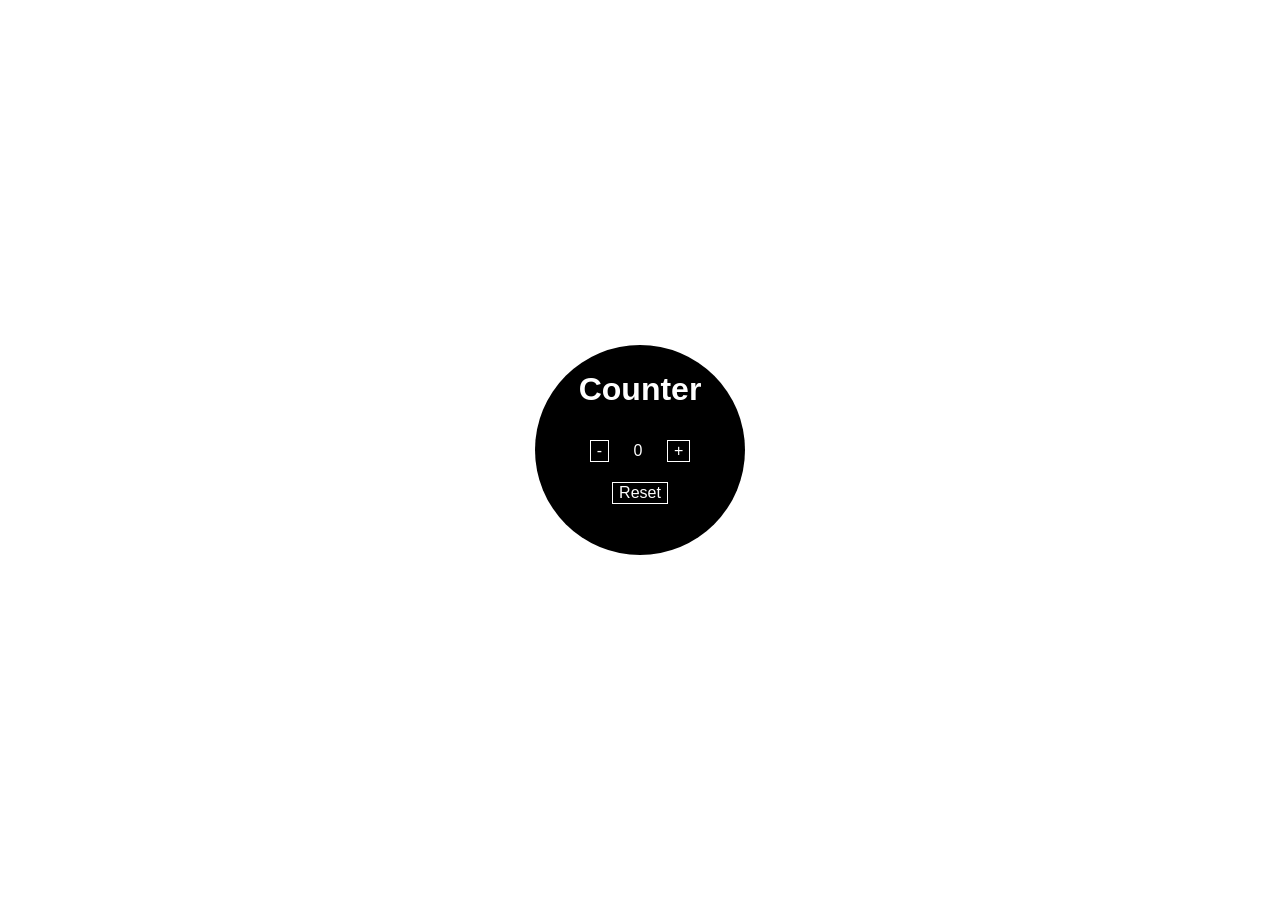
<file: Project 01 - Counter App/index.html>
<!DOCTYPE html>
<html lang="en">

<head>
  <meta charset="UTF-8">
  <title>Counter App</title>
  <link rel="stylesheet" href="style.css">
  <script src="script.js" defer></script>
</head>

<body>
  <div class="box">
    <h1>Counter</h1>
    <div>
      <button id="decrement">-</button>
      <span id="counter">0</span>
      <button id="increment">+</button>
    </div>
    <div>
      <button id="reset">Reset</button>
    </div>
  </div>
</body>

</html>
</file>
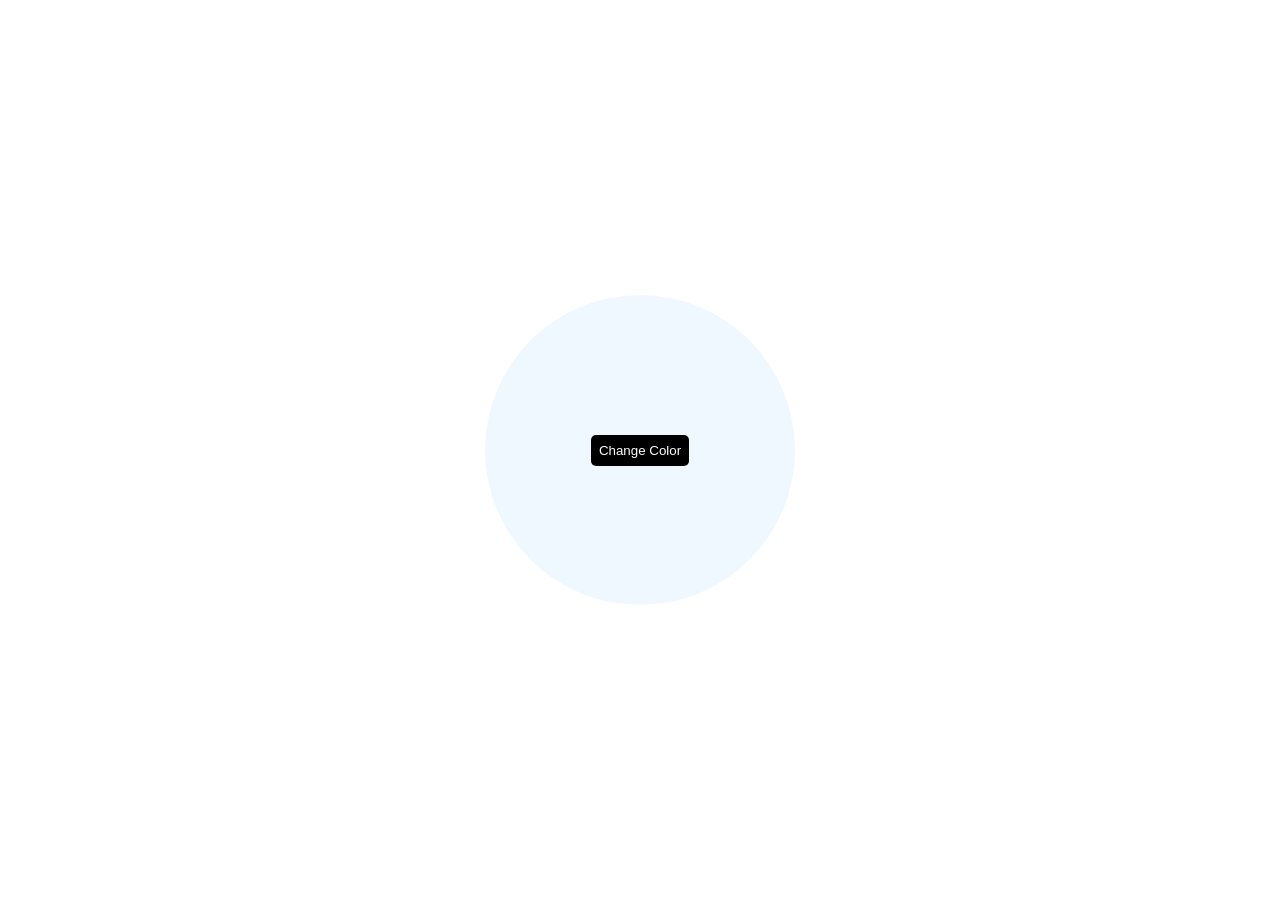
<file: Project 02 - Background Color Changer/index.html>
<!DOCTYPE html>
<html lang="en">

<head>
  <meta charset="UTF-8">
  <title>Background Color Changer</title>
  <link rel="stylesheet" href="style.css">
  <script src="script.js" defer></script>
</head>

<body>
  <div class="box">
    <button id="changeColor">Change Color</button>
  </div>
</body>
</html>
</file>
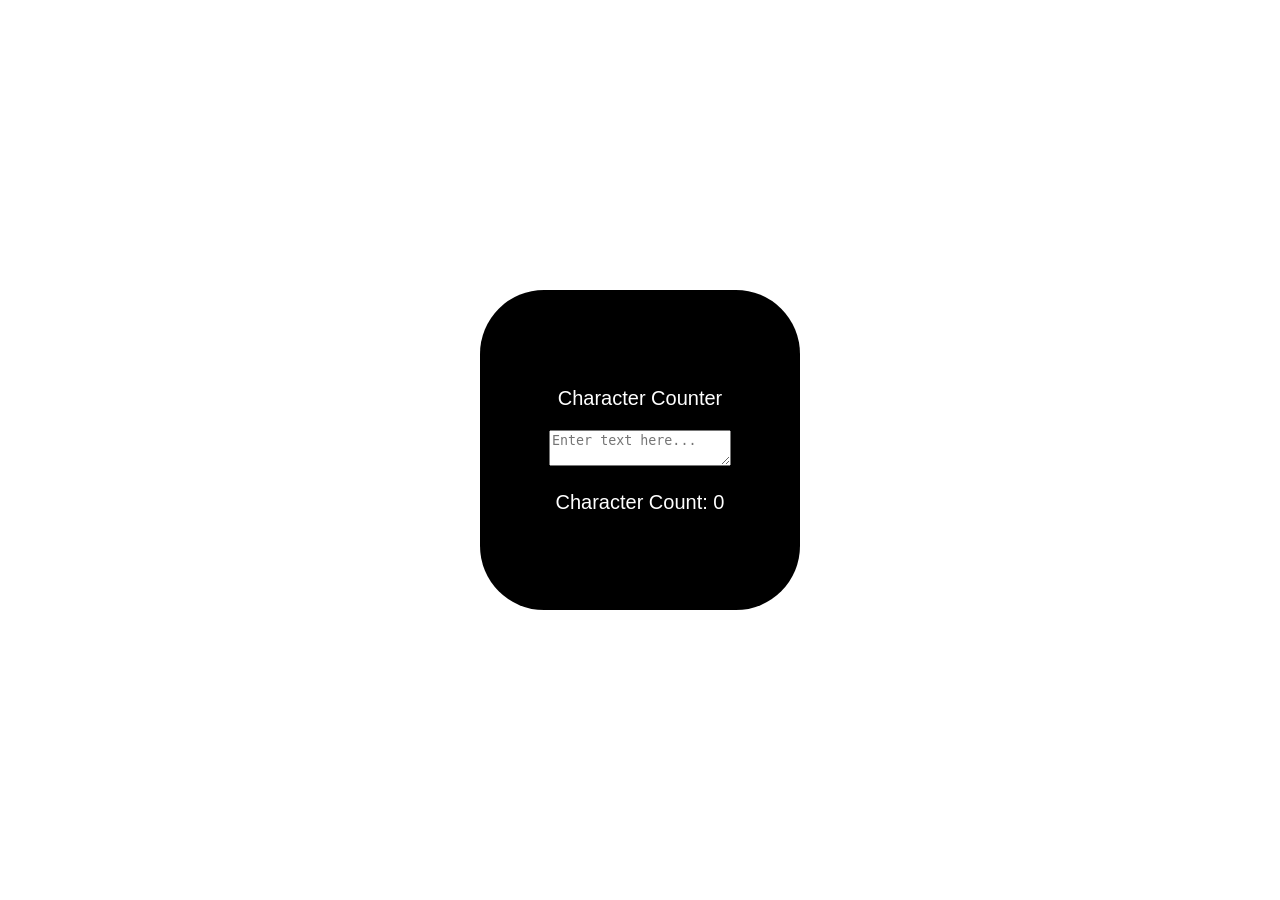
<file: Project 03 - Character Counter/index.html>
<!DOCTYPE html>
<html lang="en">

<head>
  <meta charset="UTF-8">
  <title>Character Counter</title>
  <link rel="stylesheet" href="style.css">
  <script src="script.js" defer></script>
</head>

<body>
  <div class="box">
    <p class="app-title">Character Counter</p>
    <div>
      <textarea id="textInput" placeholder="Enter text here..."></textarea>
      <p>Character Count: <span id="charCount">0</span></p>
    </div>

  </div>
</body>

</html>
</file>
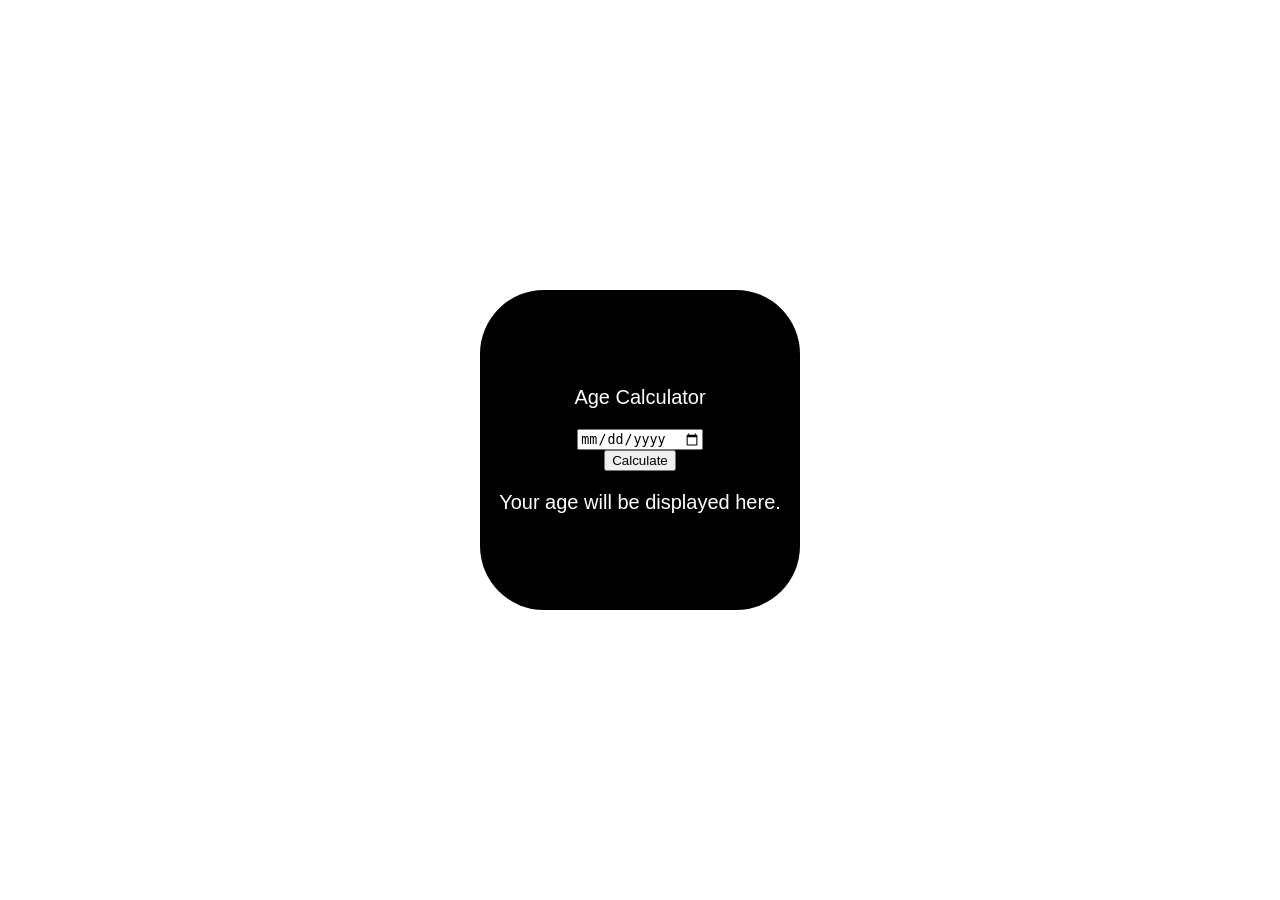
<file: Project 04 - Age Calculator/index.html>
<!DOCTYPE html>
<html lang="en">

<head>
  <meta charset="UTF-8">
  <title>Age Calculator</title>
  <link rel="stylesheet" href="style.css">
  <script src="script.js" defer></script>
</head>

<body>
  <div class="box">
    <p class="app-title">Age Calculator</p>
    <input type="date" id="dateinput" value="age">
    <button id="calculate">Calculate</button>
    <p id="result">Your age will be displayed here.</p>
  </div>
</body>
</html>
</file>
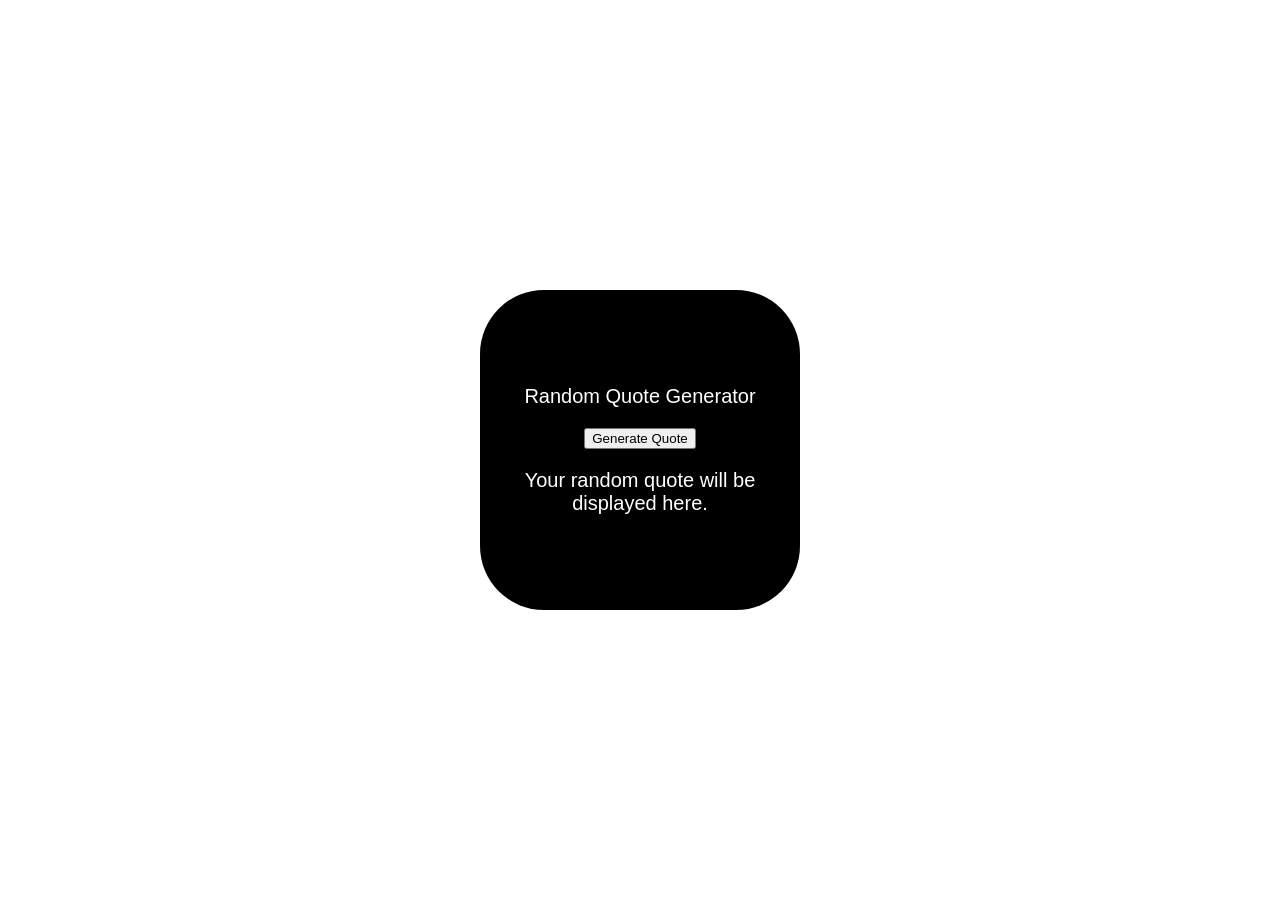
<file: Project 05 - Random Quote Generator/index.html>
<!DOCTYPE html>
<html lang="en">

<head>
  <meta charset="UTF-8">
  <title>Random Quote Generator</title>
  <link rel="stylesheet" href="style.css">
  <script src="script.js" defer></script>
</head>

<body>
  <div class="box">
    <p class="app-title">Random Quote Generator</p>
    <button id="generate">Generate Quote</button>
    <p id="quote">Your random quote will be displayed here.</p>
  </div>
</body>
</html>
</file>
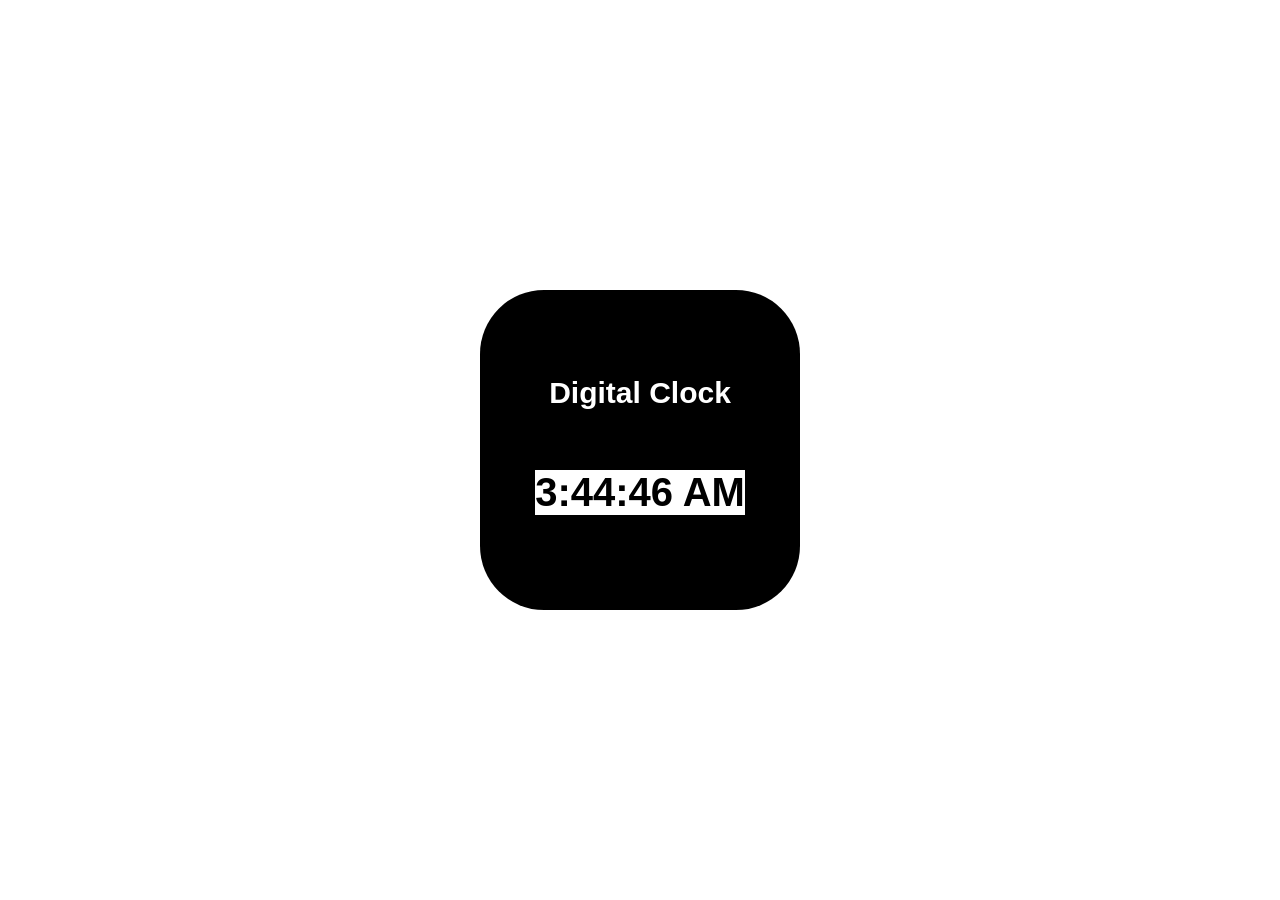
<file: Project 06 - Digital Clock/index.html>
<!DOCTYPE html>
<html lang="en">

<head>
  <meta charset="UTF-8">
  <title>Digital Clock</title>
  <link rel="stylesheet" href="style.css">
  <script src="script.js" defer></script>
</head>

<body>
  <div class="box">
    <p class="app-title">Digital Clock</p>
    <p id="clock">00:00:00</p>
  </div>
</body>
</html>
</file>
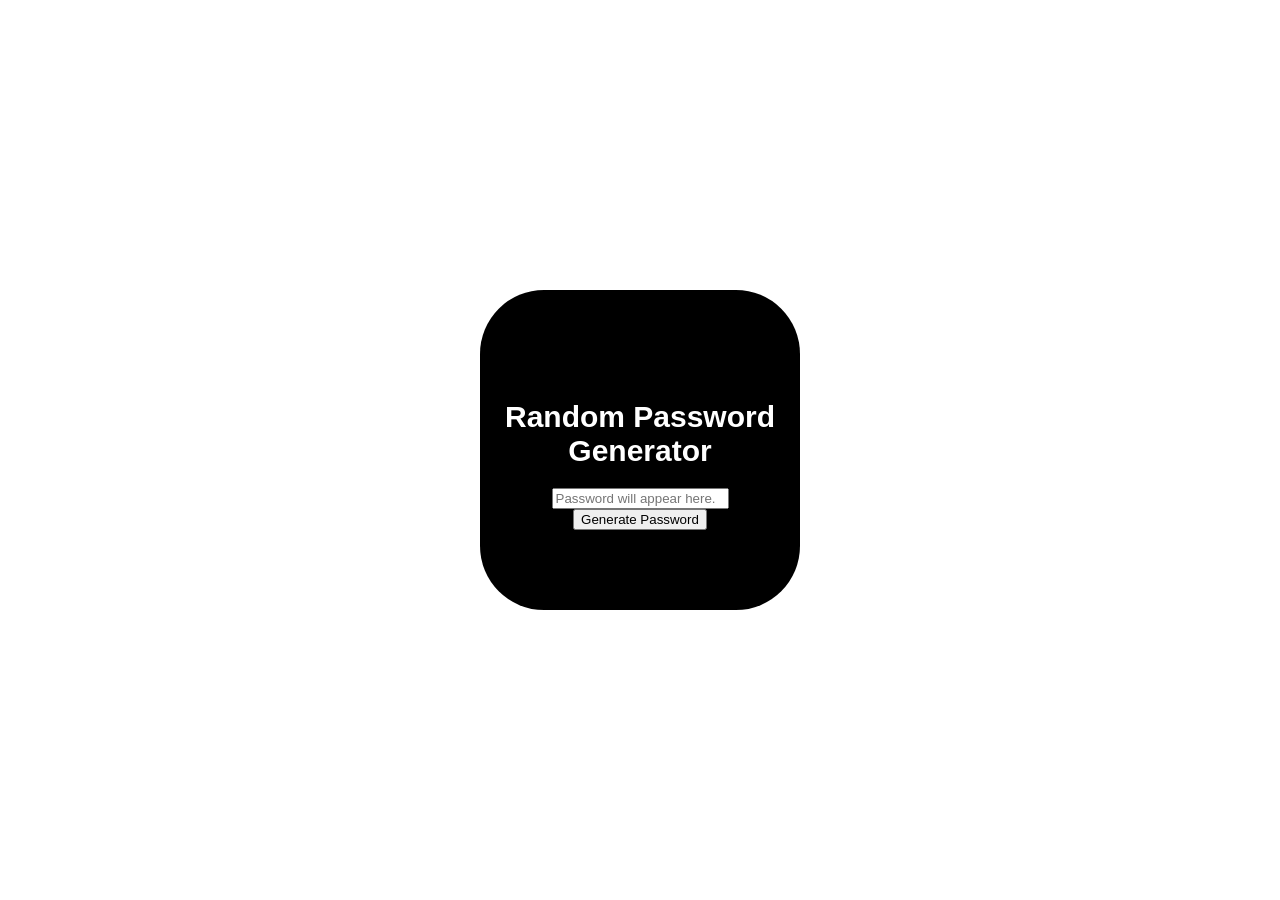
<file: Project 07 - Password Generator/index.html>
<!DOCTYPE html>
<html lang="en">

<head>
  <meta charset="UTF-8">
  <title></title>
  <link rel="stylesheet" href="style.css">
  <script src="script.js" defer></script>
</head>

<body>
  <div class="box">
    <p class="app-title">Random Password Generator</p>
    <input type="text" id="password" placeholder="Password will appear here.">
    <button id="Generate">Generate Password</button>
  </div>
</body>

</html>
</file>
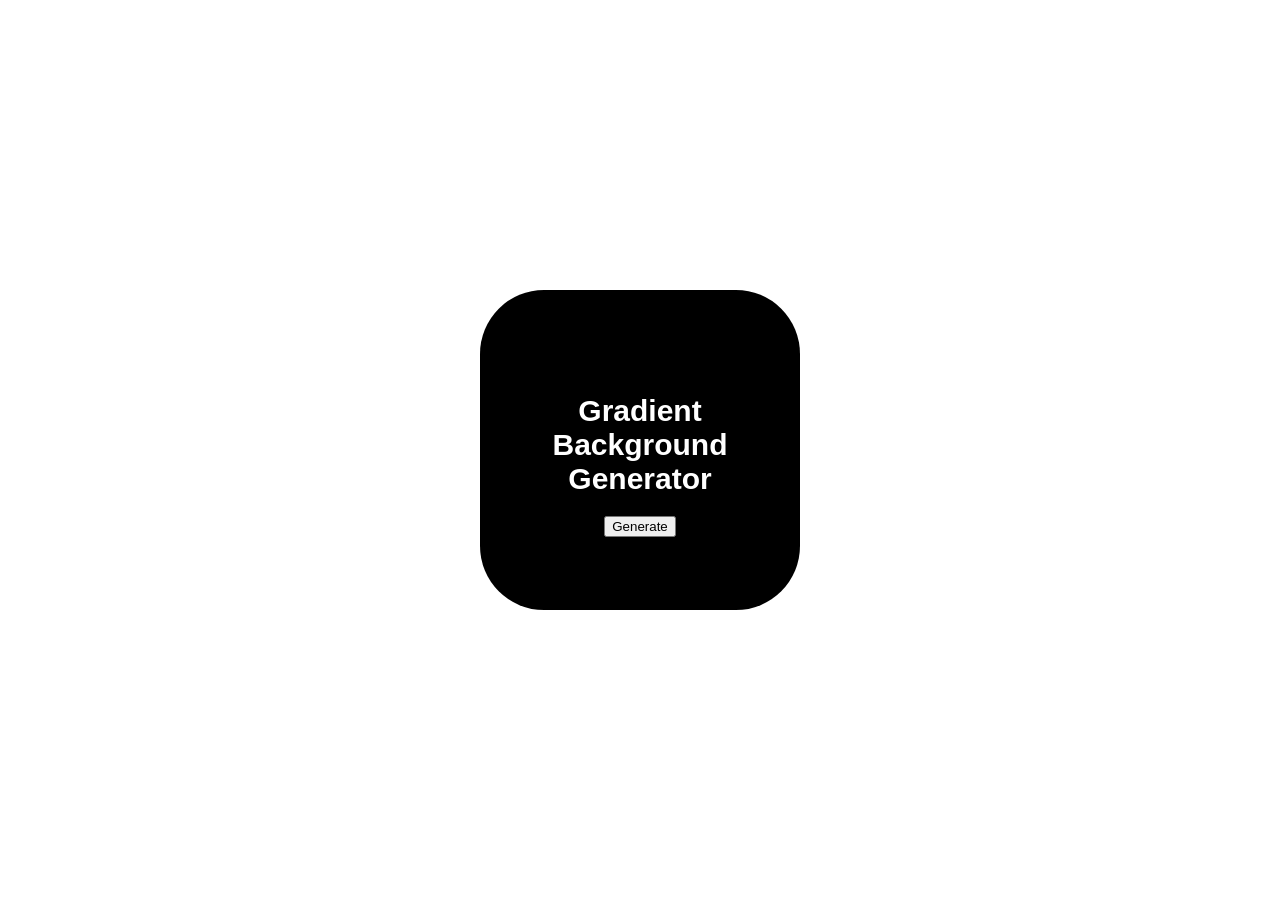
<file: Project 08 - Gradient Background Generator/index.html>
<!DOCTYPE html>
<html lang="en">

<head>
  <meta charset="UTF-8">
  <title>Gradient Background Generator</title>
  <link rel="stylesheet" href="style.css">
  <script src="script.js" defer></script>
</head>

<body>
  <div class="box">
    <p class="app-title">Gradient Background Generator</p>
    <button id="calculate">Generate</button>
  </div>
</body>
</html>
</file>
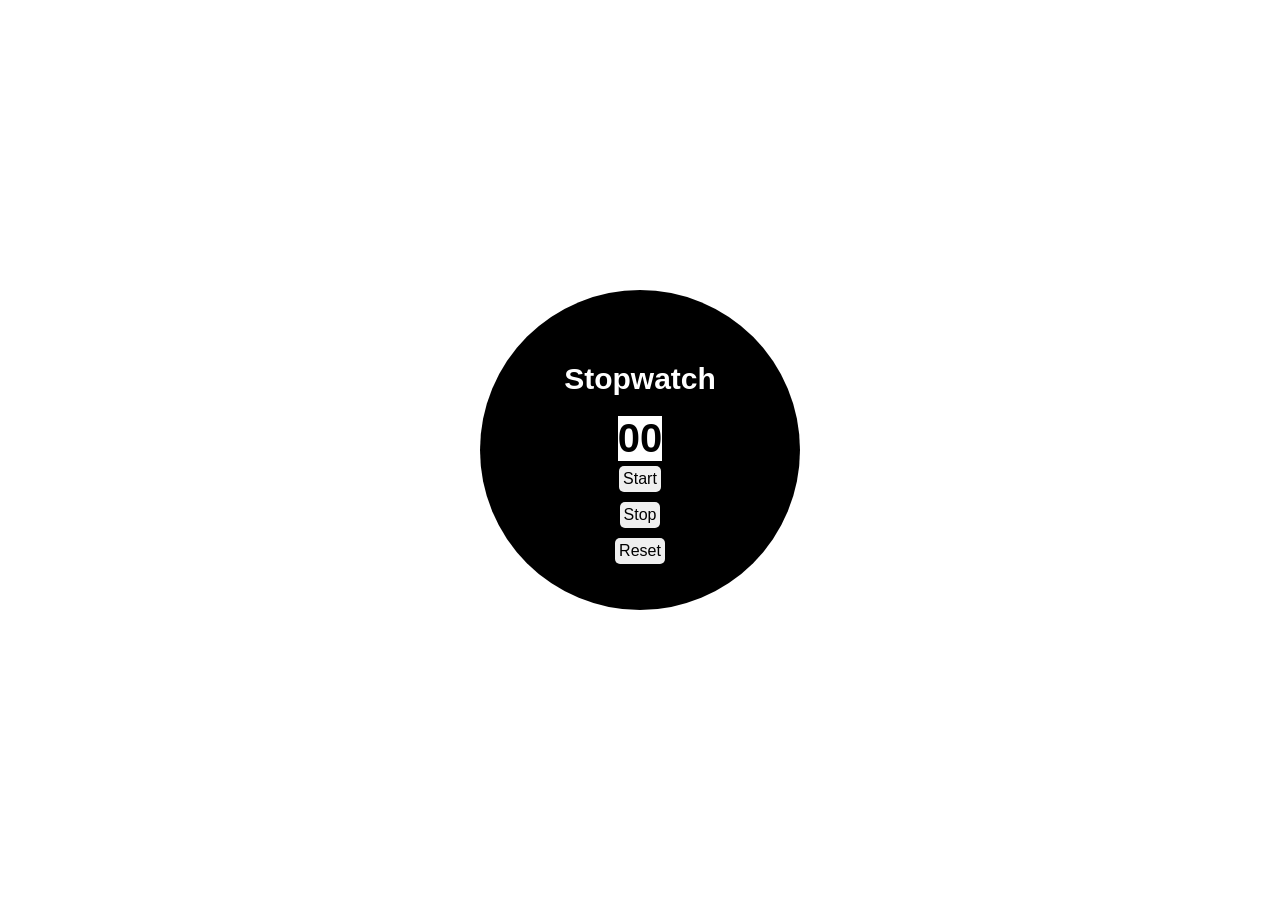
<file: Project 09 - Stopwatch/index.html>
<!DOCTYPE html>
<html lang="en">

<head>
  <meta charset="UTF-8">
  <title>Stopwatch</title>
  <link rel="stylesheet" href="style.css">
  <script src="script.js" defer></script>
</head>

<body>
  <div class="box">
    <p class="app-title">Stopwatch</p>
    <div class="time-display">
      <span id="seconds">00</span>
    </div>
    <button id="startBtn">Start</button>
    <button id="stopBtn">Stop</button>
    <button id="resetBtn">Reset</button>
  </div>
</body>
</html>
</file>
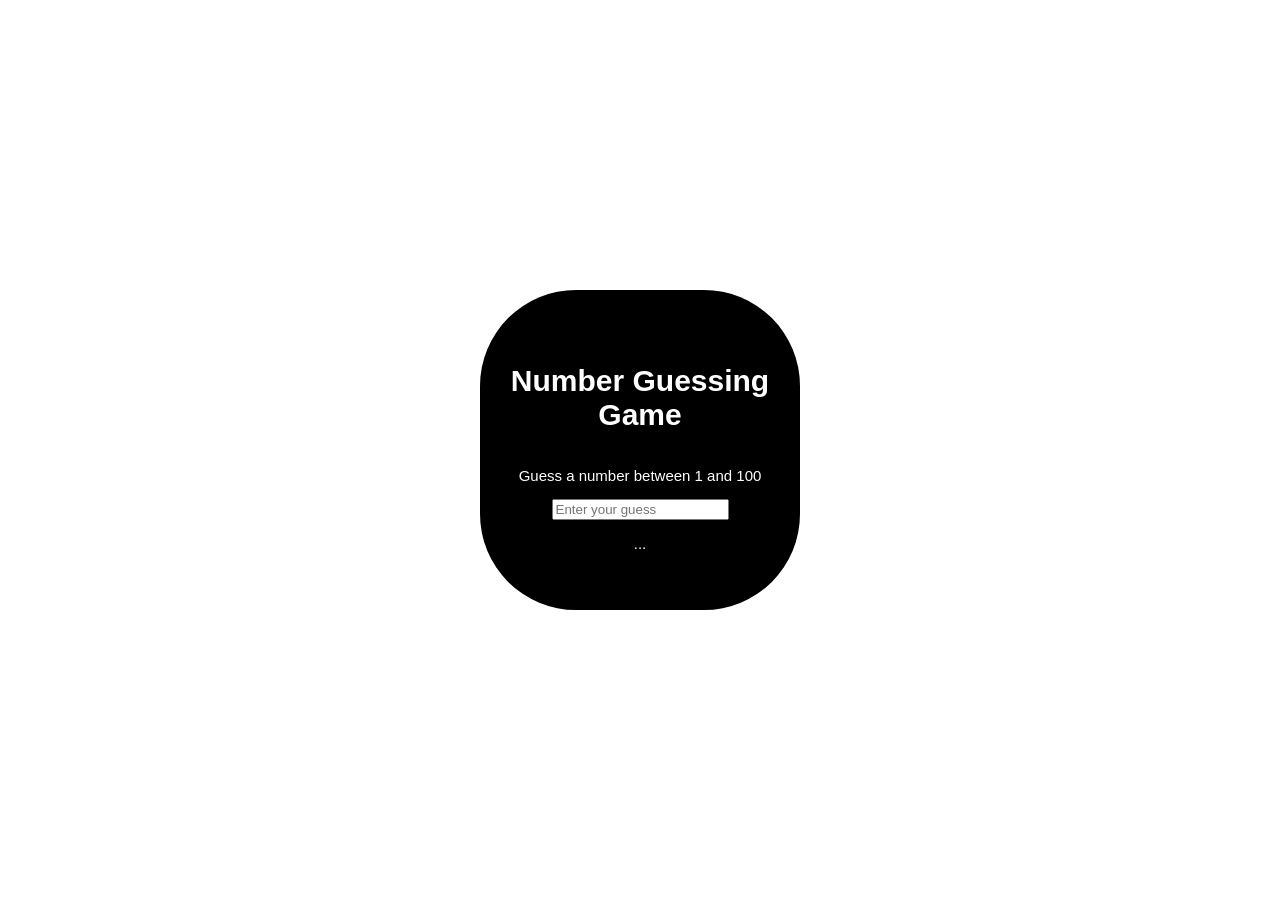
<file: Project 10 - Number Guessing Game/index.html>
<!DOCTYPE html>
<html lang="en">

<head>
  <meta charset="UTF-8">
  <title>Number Guessing Game</title>
  <link rel="stylesheet" href="style.css">
  <script src="script.js" defer></script>
</head>

<body>
  <div class="box">
    <p class="app-title">Number Guessing Game</p>
    <p class="app-description">Guess a number between 1 and 100</p>
    <input type="number" id="guessInput" placeholder="Enter your guess">
    <p id="guessValue">...</p>
  </div>
</body>
</html>
</file>
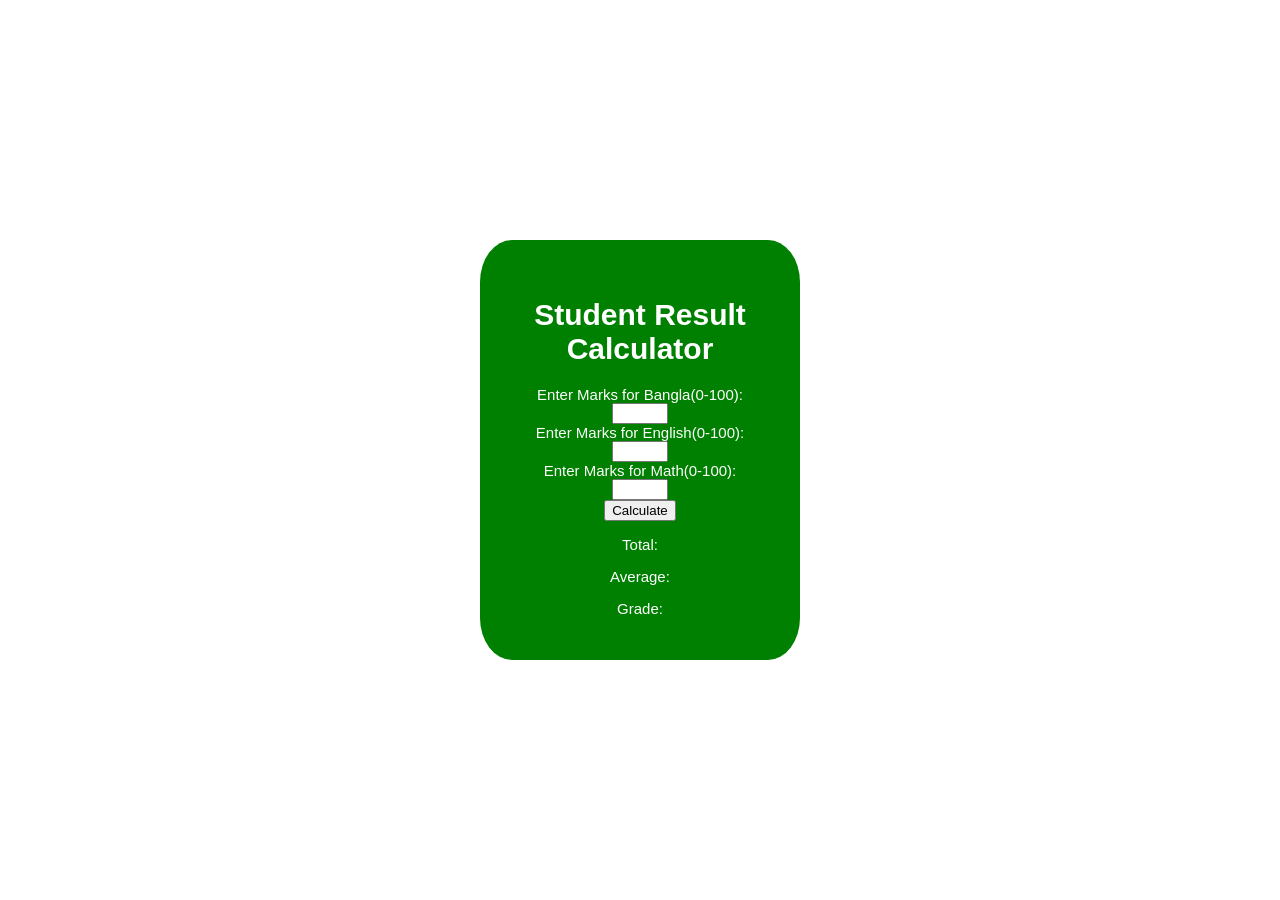
<file: Project 11 – Student Result Calculator/index.html>
<!DOCTYPE html>
<html lang="en">

<head>
  <meta charset="UTF-8">
  <title>Student Result Calculator</title>
  <link rel="stylesheet" href="style.css">
  <script src="script.js" defer></script>
</head>

<body>
  <div class="box">
    <p class="app-title">Student Result Calculator</p>
    <label for="bangla">Enter Marks for Bangla(0-100):</label>
    <input type="number" id="bangla" min="0" max="100">
    <label for="english">Enter Marks for English(0-100):</label>
    <input type="number" id="english" min="0" max="100">
    <label for="math">Enter Marks for Math(0-100):</label>
    <input type="number" id="math" min="0" max="100">
    <button id="calculateBtn">Calculate</button>
    <div>
      <p id="total">Total:</p>
      <p id="average">Average:</p>
      <p id="grade">Grade:</p>
    </div>
  </div>
</body>
</html>
</file>
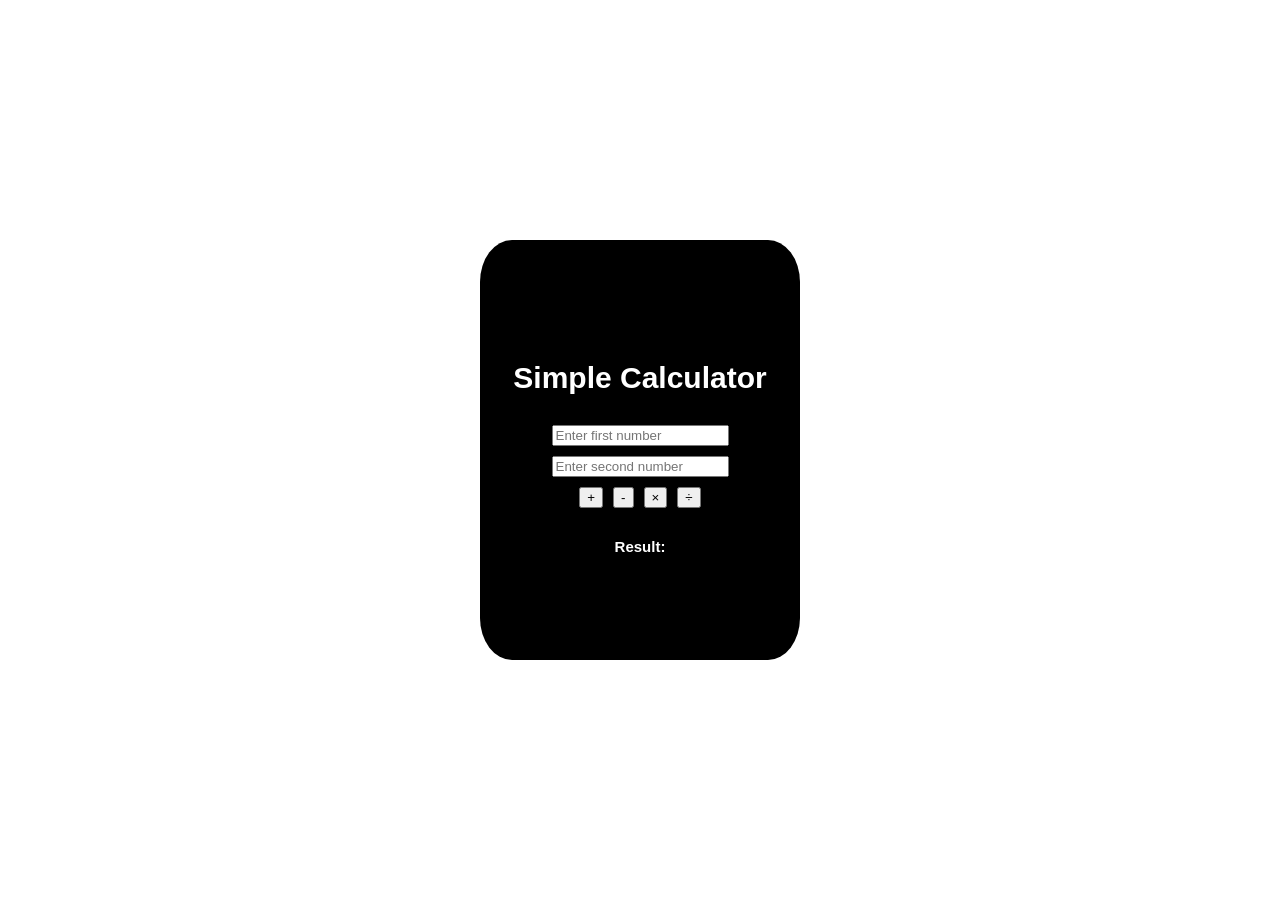
<file: Project 12 - Simple Calculator/index.html>
<!DOCTYPE html>
<html lang="en">

<head>
  <meta charset="UTF-8">
  <title>Simple Calculator</title>
  <link rel="stylesheet" href="style.css">
  <script src="script.js" defer></script>
</head>

<body>
  <div class="box">
    <p class="app-title">Simple Calculator</p>
    <input type="number" id="num1" placeholder="Enter first number">
    <input type="number" id="num2" placeholder="Enter second number">
    <div class="buttons">
      <button id="add" value="add">+</button>
      <button id="subtract" value="subtract">-</button>
      <button id="multiply" value="multiply">×</button>
      <button id="divide" value="divide">÷</button>
    </div>
    <p id="result">Result: </p>
  </div>
</body>
</html>
</file>
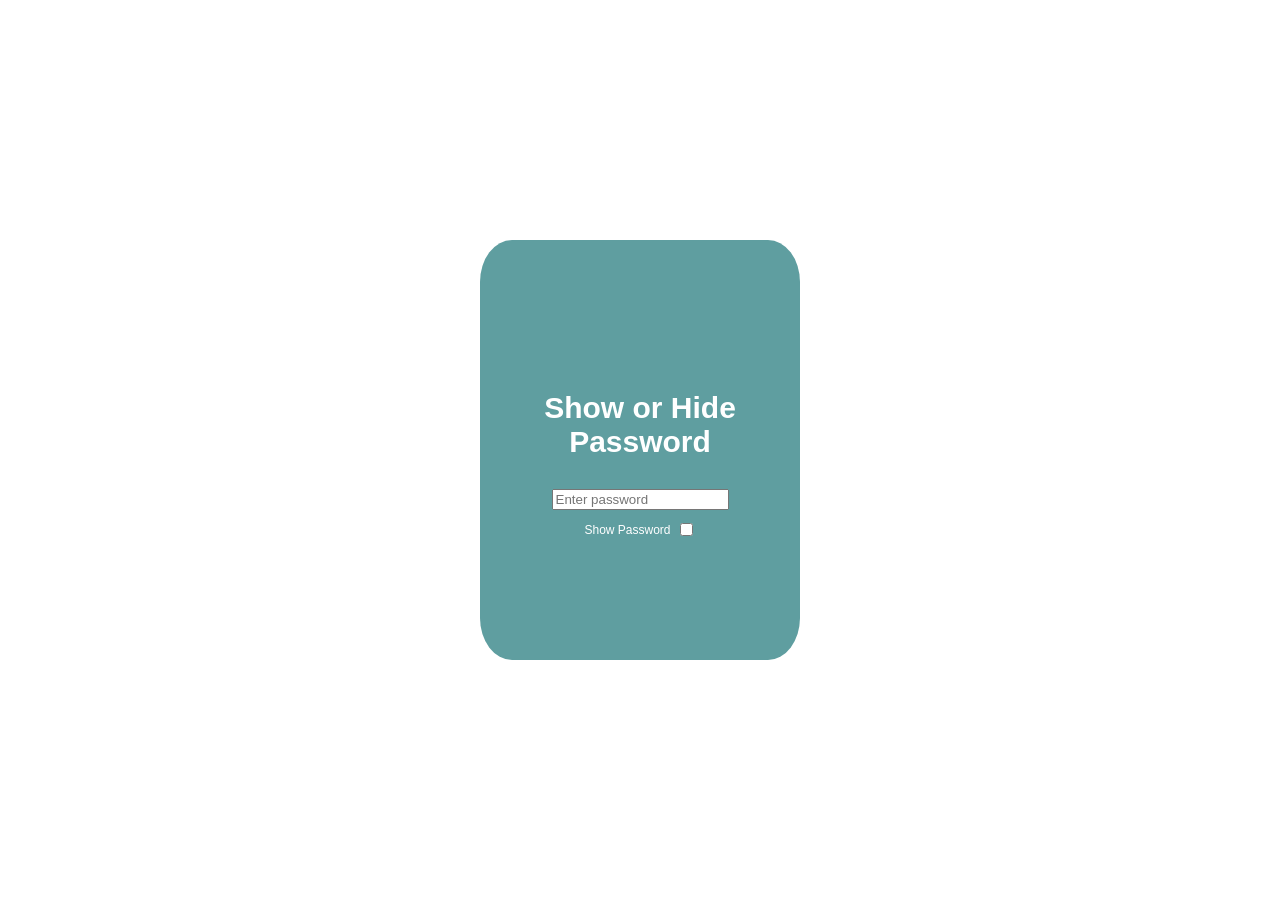
<file: Project 13 - Show or Hide Password/index.html>
<!DOCTYPE html>
<html lang="en">

<head>
  <meta charset="UTF-8">
  <title>Show or Hide Password</title>
  <link rel="stylesheet" href="style.css">
  <script src="script.js" defer></script>
</head>

<body>
  <div class="box">
    <p class="app-title">Show or Hide Password</p>
    <input type="password" id="password" placeholder="Enter password">
    <div style="display: flex; align-items: center; gap: 5px;">
      <label for="togglePassword">Show Password</label>
      <input type="checkbox" id="togglePassword">
    </div>
  </div>
</body>
</html>
</file>
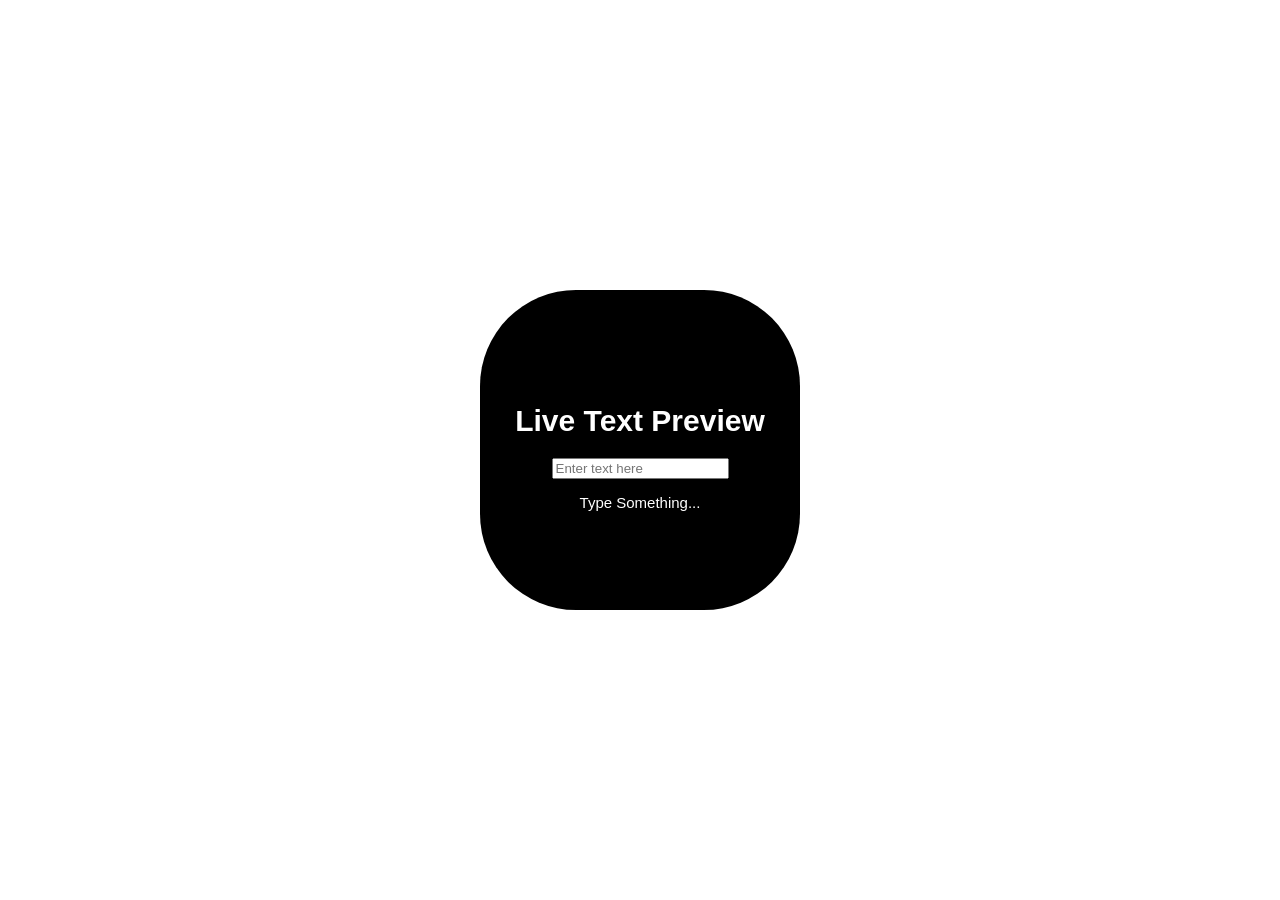
<file: Project 14 – Live Text Preview/index.html>
<!DOCTYPE html>
<html lang="en">

<head>
  <meta charset="UTF-8">
  <title>Live Text Preview</title>
  <link rel="stylesheet" href="style.css">
  <script src="script.js" defer></script>
</head>

<body>
  <div class="box">
    <p class="app-title">Live Text Preview</p>
    <input id="textInput" type="text" placeholder="Enter text here">
    <p id="textPreview">Type Something...</p>
  </div>
</body>

</html>
</file>
<file: Project 01 - Counter App/style.css>
body{
  font-family: Arial, sans-serif;
  color: white;
  display: flex;
  flex-direction: column;
  text-align: center;
  justify-content: center;
  align-items: center;
}

.box {
  position: fixed;
  top: 50%;
  left: 50%;
  transform: translate(-50%, -50%);
  width: 200px;
  height: 200px;
  background-color: black;
  border-radius: 50%;
  padding: 5px;
}

button {
  background-color: black;
  color: white;
  border: 1px solid white;
  margin: 10px 20px;
  font-size: 16px;
  cursor: pointer;
}
</file>
<file: Project 02 - Background Color Changer/style.css>
body{
  font-family: Arial, sans-serif;
  color: white;
  display: flex;
  flex-direction: column;
  text-align: center;
  align-items: center;
  
}

.box {
  position: fixed;
  display: flex;
  justify-content: center;
  align-items: center;
  top: 50%;
  left: 50%;
  transform: translate(-50%, -50%);
  width: 300px;
  height: 300px;
  font-size: 20px;
  background-color: aliceblue;
  border-radius: 50%;
  padding: 5px;
}

button {
  border: none;
  border-radius: 5px;
  background-color: black;
  color: white;
  padding: 8px;
}
</file>
<file: Project 03 - Character Counter/style.css>
body{
  font-family: Arial, sans-serif;
  /* color: white; */
  display: flex;
  flex-direction: column;
  text-align: center;
  align-items: center;
  
}

.box {
  position: fixed;
  display: flex;
  flex-direction: column;
  justify-content: center;
  align-items: center;
  top: 50%;
  left: 50%;
  transform: translate(-50%, -50%);
  width: 300px;
  height: 300px;
  font-size: 20px;
  background-color: black;
  color: white;
  border-radius: 20%;
  padding: 10px;
}


app-title {
  font-size: 40px;
  font-weight: bold;
  color: white;
}
</file>
<file: Project 04 - Age Calculator/style.css>
body{
  font-family: Arial, sans-serif;
  display: flex;
  flex-direction: column;
  text-align: center;
  align-items: center;
  
}

.box {
  position: fixed;
  display: flex;
  flex-direction: column;
  justify-content: center;
  align-items: center;
  top: 50%;
  left: 50%;
  transform: translate(-50%, -50%);
  width: 300px;
  height: 300px;
  font-size: 20px;
  background-color: black;
  color: white;
  border-radius: 20%;
  padding: 10px;
}
</file>
<file: Project 05 - Random Quote Generator/style.css>
body{
  font-family: Arial, sans-serif;
  display: flex;
  flex-direction: column;
  text-align: center;
  align-items: center;
  
}

.box {
  position: fixed;
  display: flex;
  flex-direction: column;
  justify-content: center;
  align-items: center;
  top: 50%;
  left: 50%;
  transform: translate(-50%, -50%);
  width: 300px;
  height: 300px;
  font-size: 20px;
  background-color: black;
  color: white;
  border-radius: 20%;
  padding: 10px;
}
</file>
<file: Project 06 - Digital Clock/style.css>
body{
  font-family: Arial, sans-serif;
  display: flex;
  flex-direction: column;
  text-align: center;
  align-items: center;
  
}

.box {
  position: fixed;
  display: flex;
  flex-direction: column;
  justify-content: center;
  align-items: center;
  top: 50%;
  left: 50%;
  transform: translate(-50%, -50%);
  width: 300px;
  height: 300px;
  font-size: 20px;
  background-color: black;
  border-radius: 20%;
  padding: 10px;
}

.app-title {
  font-size: 30px;
  font-weight: bold;
  color: white;
  margin-bottom: 20px;
}

#clock {
  font-size: 40px;
  font-weight: bold;
  background-color: white;
  color: black;
}
</file>
<file: Project 07 - Password Generator/style.css>
body {
  font-family: Arial, sans-serif;
  display: flex;
  flex-direction: column;
  text-align: center;
  align-items: center;

}

.box {
  position: fixed;
  display: flex;
  flex-direction: column;
  justify-content: center;
  align-items: center;
  top: 50%;
  left: 50%;
  transform: translate(-50%, -50%);
  width: 300px;
  height: 300px;
  font-size: 20px;
  background-color: black;
  border-radius: 20%;
  padding: 10px;
}

.app-title {
  font-size: 30px;
  font-weight: bold;
  color: white;
  margin-bottom: 20px;
}
</file>
<file: Project 08 - Gradient Background Generator/style.css>
body {
  font-family: Arial, sans-serif;
  display: flex;
  flex-direction: column;
  text-align: center;
  align-items: center;

}

.box {
  position: fixed;
  display: flex;
  flex-direction: column;
  justify-content: center;
  align-items: center;
  top: 50%;
  left: 50%;
  transform: translate(-50%, -50%);
  width: 300px;
  height: 300px;
  font-size: 20px;
  background-color: black;
  border-radius: 20%;
  padding: 10px;
}

.app-title {
  font-size: 30px;
  font-weight: bold;
  color: white;
  margin-bottom: 20px;
}
</file>
<file: Project 09 - Stopwatch/style.css>
body{
  font-family: Arial, sans-serif;
  display: flex;
  flex-direction: column;
  text-align: center;
  align-items: center;
  
}

.box {
  position: fixed;
  display: flex;
  flex-direction: column;
  justify-content: center;
  align-items: center;
  top: 50%;
  left: 50%;
  transform: translate(-50%, -50%);
  width: 300px;
  height: 300px;
  font-size: 20px;
  background-color: black;
  border-radius: 50%;
  padding: 10px;
}

.app-title {
  font-size: 30px;
  font-weight: bold;
  color: white;
  margin-bottom: 20px;
}

.time-display {
  font-size: 40px;
  font-weight: bold;
  background-color: white;
  color: black;
}

button {
  margin: 5px;
  padding: 4px 4px;
  font-size: 16px;
  border: none;
  border-radius: 5px;
  cursor: pointer;
}
</file>
<file: Project 10 - Number Guessing Game/style.css>
body{
  font-family: Arial, sans-serif;
  display: flex;
  flex-direction: column;
  text-align: center;
  align-items: center;
  
}

.box {
  position: fixed;
  display: flex;
  flex-direction: column;
  justify-content: center;
  align-items: center;
  top: 50%;
  left: 50%;
  transform: translate(-50%, -50%);
  width: 300px;
  height: 300px;
  font-size: 15px;
  background-color: black;
  color: white;
  border-radius: 30%;
  padding: 10px;
}

.app-title {
  font-size: 30px;
  font-weight: bold;
  color: white;
  margin-bottom: 20px;
}
</file>
<file: Project 11 – Student Result Calculator/style.css>
body{
  font-family: Arial, sans-serif;
  display: flex;
  flex-direction: column;
  text-align: center;
  align-items: center;
  
}

.box {
  position: fixed;
  display: flex;
  flex-direction: column;
  justify-content: center;
  align-items: center;
  top: 50%;
  left: 50%;
  transform: translate(-50%, -50%);
  width: 300px;
  height: 400px;
  font-size: 15px;
  background-color: green;
  color: white;
  border-radius: 10%;
  padding: 10px;
}

.app-title {
  font-size: 30px;
  font-weight: bold;
  color: white;
  margin-bottom: 20px;
}
</file>
<file: Project 12 - Simple Calculator/style.css>
body {
  font-family: Arial, sans-serif;
  display: flex;
  flex-direction: column;
  text-align: center;
  align-items: center;

}

.box {
  position: fixed;
  display: flex;
  flex-direction: column;
  justify-content: center;
  align-items: center;
  top: 50%;
  left: 50%;
  transform: translate(-50%, -50%);
  width: 300px;
  height: 400px;
  font-size: 20px;
  background-color: black;
  border-radius: 10%;
  padding: 10px;
  gap: 10px;
}

.app-title {
  font-size: 30px;
  font-weight: bold;
  color: white;
  margin-bottom: 20px;
}


.buttons{
  display: flex;
  flex-wrap: wrap;
  justify-content: center;
  gap: 10px;
} 

#result {
  font-size: 15px;
  font-weight: bold;
  color: white;
  margin-top: 20px;
}
</file>
<file: Project 13 - Show or Hide Password/style.css>
body {
  font-family: Arial, sans-serif;
  display: flex;
  flex-direction: column;
  text-align: center;
  align-items: center;

}

.box {
  position: fixed;
  display: flex;
  flex-direction: column;
  justify-content: center;
  align-items: center;
  top: 50%;
  left: 50%;
  transform: translate(-50%, -50%);
  width: 300px;
  height: 400px;
  font-size: 12px;
  background-color: cadetblue;
  color: white;
  border-radius: 10%;
  padding: 10px;
  gap: 10px;
}

.app-title {
  font-size: 30px;
  font-weight: bold;
  color: white;
  margin-bottom: 20px;
}


.buttons{
  display: flex;
  flex-wrap: wrap;
  justify-content: center;
  gap: 10px;
}
</file>
<file: Project 14 – Live Text Preview/style.css>
body{
  font-family: Arial, sans-serif;
  display: flex;
  flex-direction: column;
  text-align: center;
  align-items: center;
  
}

.box {
  position: fixed;
  display: flex;
  flex-direction: column;
  justify-content: center;
  align-items: center;
  top: 50%;
  left: 50%;
  transform: translate(-50%, -50%);
  width: 300px;
  height: 300px;
  font-size: 15px;
  background-color: black;
  color: white;
  border-radius: 30%;
  padding: 10px;
}

.app-title {
  font-size: 30px;
  font-weight: bold;
  color: white;
  margin-bottom: 20px;
}
</file>
